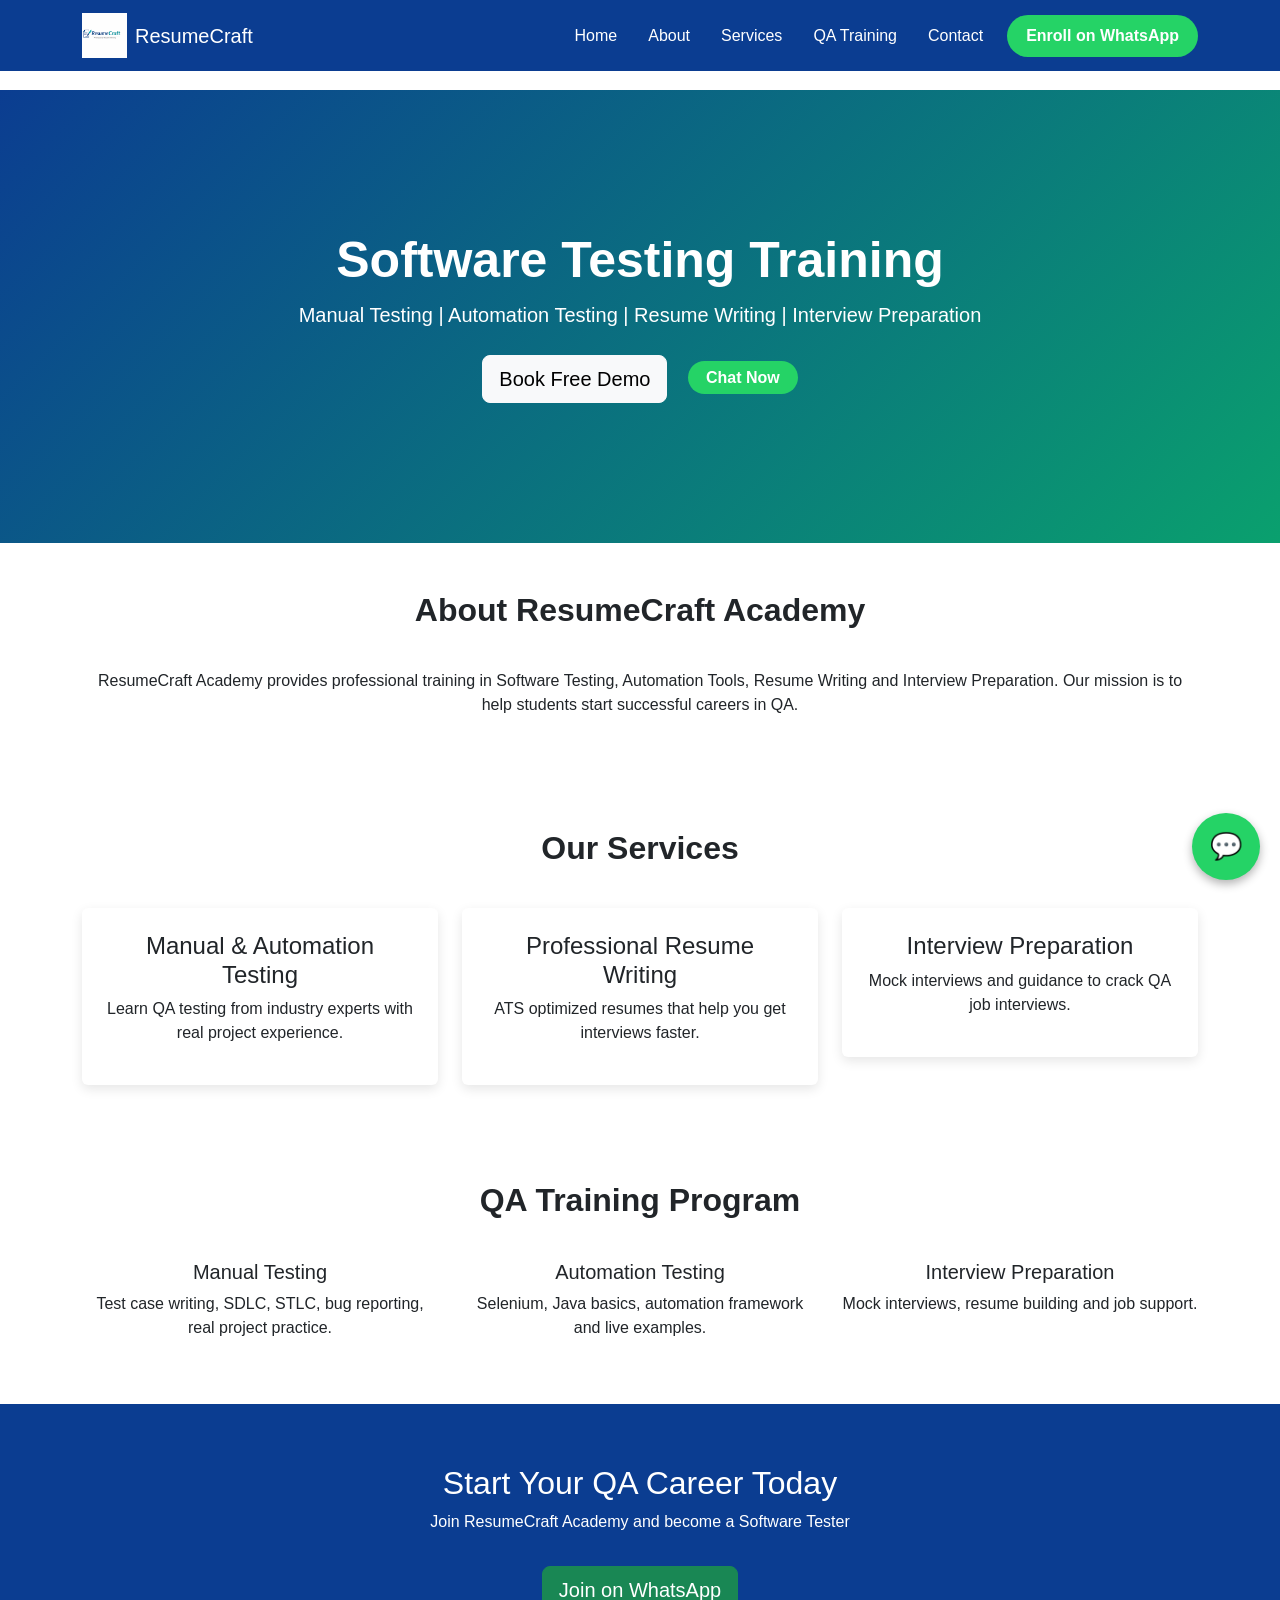
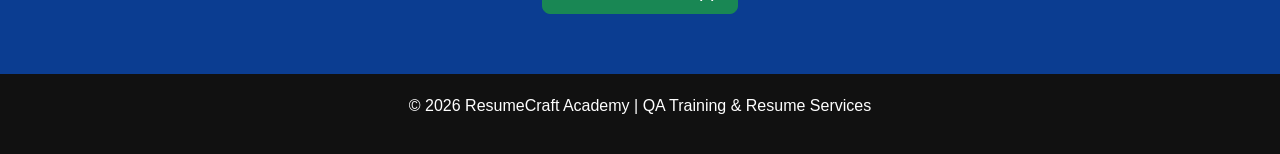
<file: index.html>
<!DOCTYPE html>
<html lang="en">
<head>

<meta charset="UTF-8">
<meta name="viewport" content="width=device-width, initial-scale=1">

<title>ResumeCraft Academy | QA Training & Resume Services</title>

<link rel="icon" type="image/png" href="logo.png">

<link href="https://cdn.jsdelivr.net/npm/bootstrap@5.3.2/dist/css/bootstrap.min.css" rel="stylesheet">

<style>

body{
font-family:Arial, sans-serif;
margin:0;
padding-top:90px;
}

section{
scroll-margin-top:100px;
}

/* NAVBAR */

.navbar{
background:#0b3d91;
}

.navbar-brand img{
height:45px;
margin-right:8px;
}

.nav-link{
color:white !important;
font-weight:500;
margin-left:15px;
}

.whatsapp-btn{
background:#25D366;
color:white;
padding:8px 18px;
border-radius:30px;
font-weight:600;
text-decoration:none;
}

/* HERO */

.hero{
background:linear-gradient(135deg,#0b3d91,#0aa06e);
color:white;
text-align:center;
padding:140px 20px;
}

.hero h1{
font-size:50px;
font-weight:700;
}

.hero p{
font-size:20px;
margin-top:10px;
}

.hero-btn{
margin-top:25px;
}

/* SERVICES */

.section-title{
text-align:center;
font-weight:700;
margin-bottom:40px;
}

.card{
border:none;
box-shadow:0 4px 12px rgba(0,0,0,0.1);
}

.card:hover{
transform:translateY(-5px);
transition:0.3s;
}

/* CTA */

.cta{
background:#0b3d91;
color:white;
text-align:center;
padding:60px 20px;
}

/* WHATSAPP FLOAT */

.whatsapp-float{
position:fixed;
bottom:20px;
right:20px;
background:#25D366;
color:white;
font-size:26px;
padding:14px 18px;
border-radius:50%;
text-decoration:none;
box-shadow:0 4px 10px rgba(0,0,0,0.3);
}

/* FOOTER */

footer{
background:#111;
color:white;
text-align:center;
padding:20px;
}

</style>

</head>

<body>

<!-- NAVBAR -->

<nav class="navbar navbar-expand-lg navbar-dark fixed-top">

<div class="container">

<a class="navbar-brand d-flex align-items-center" href="#">
<img src="logo.png">
<span>ResumeCraft</span>
</a>

<button class="navbar-toggler" data-bs-toggle="collapse" data-bs-target="#menu">
<span class="navbar-toggler-icon"></span>
</button>

<div class="collapse navbar-collapse" id="menu">

<ul class="navbar-nav ms-auto">

<li class="nav-item">
<a class="nav-link" href="#">Home</a>
</li>

<li class="nav-item">
<a class="nav-link" href="#about">About</a>
</li>

<li class="nav-item">
<a class="nav-link" href="#services">Services</a>
</li>

<li class="nav-item">
<a class="nav-link" href="#training">QA Training</a>
</li>

<li class="nav-item">
<a class="nav-link" href="contact.html">Contact</a>
</li>

</ul>

<a href="https://wa.me/917827604439" class="btn whatsapp-btn ms-3">
Enroll on WhatsApp
</a>

</div>

</div>

</nav>

<!-- HERO -->

<section id="home" class="hero">

<div class="container">

<h1>Software Testing Training</h1>

<p>Manual Testing | Automation Testing | Resume Writing | Interview Preparation</p>

<div class="hero-btn">

<button class="btn btn-light btn-lg me-3" data-bs-toggle="modal" data-bs-target="#demoForm">
Book Free Demo
</button>

<a href="https://wa.me/917827604439" class="whatsapp-btn">
Chat Now
</a>

</div>

</div>

</section>

<!-- ABOUT -->

<section id="about" class="container py-5">

<h2 class="section-title">About ResumeCraft Academy</h2>

<p class="text-center">
ResumeCraft Academy provides professional training in Software Testing,
Automation Tools, Resume Writing and Interview Preparation.
Our mission is to help students start successful careers in QA.
</p>

</section>

<!-- SERVICES -->

<section id="services" class="container py-5">

<h2 class="section-title">Our Services</h2>

<div class="row g-4">

<div class="col-md-4">
<div class="card p-4 text-center">
<h4>Manual & Automation Testing</h4>
<p>Learn QA testing from industry experts with real project experience.</p>
</div>
</div>

<div class="col-md-4">
<div class="card p-4 text-center">
<h4>Professional Resume Writing</h4>
<p>ATS optimized resumes that help you get interviews faster.</p>
</div>
</div>

<div class="col-md-4">
<div class="card p-4 text-center">
<h4>Interview Preparation</h4>
<p>Mock interviews and guidance to crack QA job interviews.</p>
</div>
</div>

</div>

</section>

<!-- TRAINING -->

<section id="training" class="container py-5">

<h2 class="section-title">QA Training Program</h2>

<div class="row text-center">

<div class="col-md-4">
<h5>Manual Testing</h5>
<p>Test case writing, SDLC, STLC, bug reporting, real project practice.</p>
</div>

<div class="col-md-4">
<h5>Automation Testing</h5>
<p>Selenium, Java basics, automation framework and live examples.</p>
</div>

<div class="col-md-4">
<h5>Interview Preparation</h5>
<p>Mock interviews, resume building and job support.</p>
</div>

</div>

</section>

<!-- CTA -->

<section class="cta">

<h2>Start Your QA Career Today</h2>

<p>Join ResumeCraft Academy and become a Software Tester</p>

<a href="https://wa.me/917827604439" class="btn btn-success btn-lg mt-3">
Join on WhatsApp
</a>

</section>

<!-- FOOTER -->

<footer>
<p>© 2026 ResumeCraft Academy | QA Training & Resume Services</p>
</footer>

<!-- WHATSAPP FLOAT -->

<a href="https://wa.me/917827604439" class="whatsapp-float">
💬
</a>

<!-- DEMO FORM MODAL -->

<div class="modal fade" id="demoForm" tabindex="-1">
<div class="modal-dialog modal-dialog-centered">
<div class="modal-content">

<div class="modal-header">
<h5 class="modal-title">Book Free Demo Session</h5>
<button type="button" class="btn-close" data-bs-dismiss="modal"></button>
</div>

<div class="modal-body">

<form action="https://formsubmit.co/resumecraft.careers@gmail.com" method="POST">

<input type="text" name="name" class="form-control mb-3" placeholder="Full Name" required>

<input type="tel" name="phone" class="form-control mb-3" placeholder="Mobile Number" required>

<input type="email" name="email" class="form-control mb-3" placeholder="Email Address" required>

<select name="course" class="form-control mb-3">
<option>Manual Testing</option>
<option>Automation Testing</option>
<option>Playwright Automation</option>
<option>Resume Writing Service</option>
</select>

<input type="hidden" name="_subject" value="New Free Demo Booking">
<input type="hidden" name="_captcha" value="false">

<!-- Thank You Page -->
<input type="hidden" name="_next" value="https://resumecraftacademy.github.io/demothankyou.html">

<button type="submit" class="btn btn-success w-100">
Submit Request
</button>

</form>

</div>

</div>
</div>
</div>

<script src="https://cdn.jsdelivr.net/npm/bootstrap@5.3.2/dist/js/bootstrap.bundle.min.js"></script>

</body>
</html>
</file>
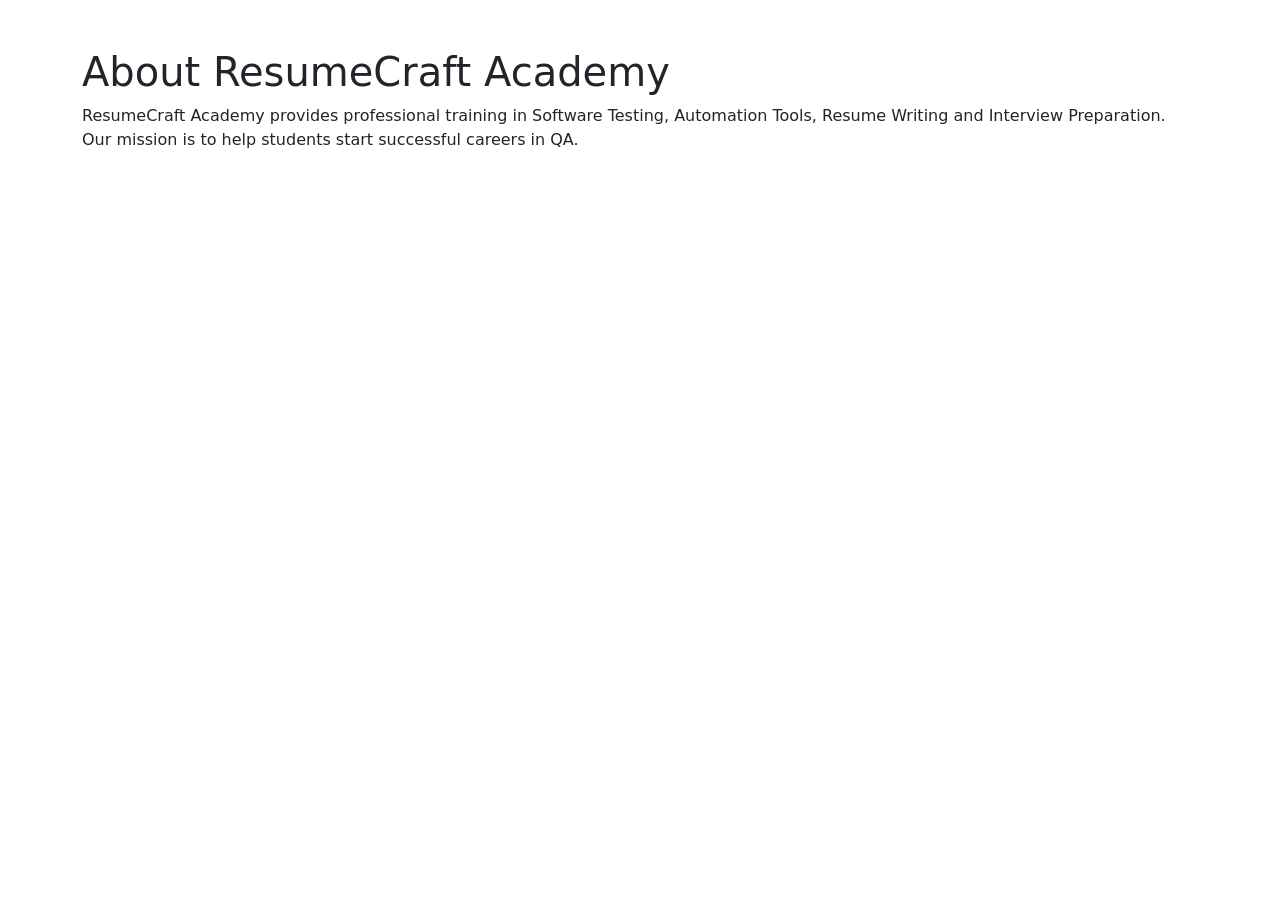
<file: about.html>
<!DOCTYPE html>
<html lang="en">
<head>
<meta charset="UTF-8">
<meta name="viewport" content="width=device-width, initial-scale=1">

<title>About | ResumeCraft Academy</title>

<link href="https://cdn.jsdelivr.net/npm/bootstrap@5.3.2/dist/css/bootstrap.min.css" rel="stylesheet">

</head>

<body>

<div class="container py-5">

<h1>About ResumeCraft Academy</h1>

<p>
ResumeCraft Academy provides professional training in Software Testing,
Automation Tools, Resume Writing and Interview Preparation.
Our mission is to help students start successful careers in QA.
</p>

</div>

</body>
</html>
</file>
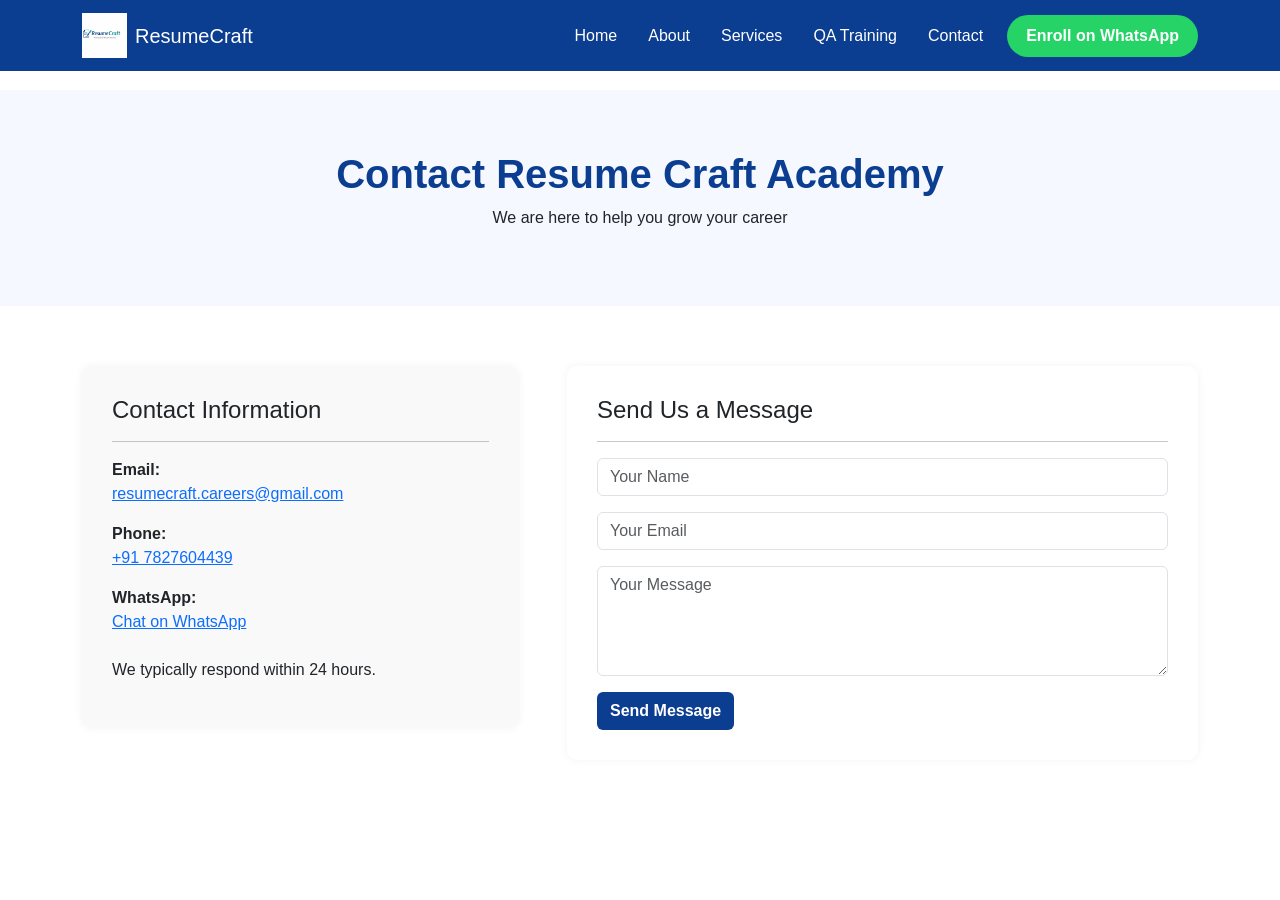
<file: contact.html>
<!DOCTYPE html>
<html lang="en">
<head>

<meta charset="UTF-8">
<meta name="viewport" content="width=device-width, initial-scale=1">

<title>ResumeCraft Academy | QA Training & Resume Services</title>

<link rel="icon" type="image/png" href="logo.png">

<link href="https://cdn.jsdelivr.net/npm/bootstrap@5.3.2/dist/css/bootstrap.min.css" rel="stylesheet">

<style>

body{
font-family:Arial, sans-serif;
margin:0;
padding-top:90px;
}

/* NAVBAR */

.navbar{
background:#0b3d91;
}

.navbar-brand img{
height:45px;
margin-right:8px;
}

.nav-link{
color:white !important;
font-weight:500;
margin-left:15px;
}

.whatsapp-btn{
background:#25D366;
color:white;
padding:8px 18px;
border-radius:30px;
font-weight:600;
}

/* CONTACT HEADER */

.contact-header{
background:#f5f8ff;
text-align:center;
padding:60px 20px;
}

.contact-header h1{
font-weight:700;
color:#0b3d91;
}

/* CONTACT SECTION */

.contact-section{
padding:60px 0;
}

.info-box{
background:#f9f9f9;
padding:30px;
border-radius:10px;
box-shadow:0 0 10px rgba(0,0,0,0.05);
}

.form-box{
background:white;
padding:30px;
border-radius:10px;
box-shadow:0 0 10px rgba(0,0,0,0.05);
}

.btn-brand{
background:#0b3d91;
color:white;
font-weight:600;
}

.btn-brand:hover{
background:#072b66;
color:white;
}

</style>
</head>

<body>

<!-- Navigation -->
<nav class="navbar navbar-expand-lg navbar-dark fixed-top">

<div class="container">

<a class="navbar-brand d-flex align-items-center" href="#">
<img src="logo.png">
<span>ResumeCraft</span>
</a>

<button class="navbar-toggler" data-bs-toggle="collapse" data-bs-target="#menu">
<span class="navbar-toggler-icon"></span>
</button>

<div class="collapse navbar-collapse" id="menu">

<ul class="navbar-nav ms-auto">

<li class="nav-item">
<a class="nav-link" href="index.html">Home</a>
</li>

<li class="nav-item">
<a class="nav-link" href="index.html#about">About</a>
</li>

<li class="nav-item">
<a class="nav-link" href="index.html#services">Services</a>
</li>

<li class="nav-item">
<a class="nav-link" href="index.html#training">QA Training</a>
</li>

<li class="nav-item">
<a class="nav-link" href="contact.html">Contact</a>
</li>

</ul>

<a href="https://wa.me/917827604439" class="btn whatsapp-btn ms-3">
Enroll on WhatsApp
</a>

</div>
</div>
</nav>

<!-- Header -->

<section class="contact-header">
<h1>Contact Resume Craft Academy</h1>
<p>We are here to help you grow your career</p>
</section>

<!-- Contact Section -->

<section class="contact-section">
<div class="container">
<div class="row g-5">

<!-- Contact Information -->

<div class="col-md-5">
<div class="info-box">

<h4>Contact Information</h4>
<hr>

<p><strong>Email:</strong><br>
<a href="mailto:resumecraft.careers@gmail.com">resumecraft.careers@gmail.com</a></p>

<p><strong>Phone:</strong><br>
<a href="tel:+917827604439">+91 7827604439</a></p>

<p><strong>WhatsApp:</strong><br>
<a href="https://wa.me/917827604439" target="_blank">Chat on WhatsApp</a></p>

<p class="mt-4">We typically respond within 24 hours.</p>

</div>
</div>

<!-- Contact Form -->

<div class="col-md-7">
<div class="form-box">

<h4>Send Us a Message</h4>
<hr>

<form action="https://formsubmit.co/resumecraft.careers@gmail.com" method="POST">

<input type="hidden" name="_captcha" value="false">
<input type="hidden" name="_subject" value="New ResumeCraft Website Inquiry">
<input type="hidden" name="_autoresponse" value="Thank you for contacting Resume Craft Academy. We will reply shortly.">
<input type="hidden" name="_next" value="https://resumecraftacademy.github.io/thankyou.html">

<div class="mb-3">
<input type="text" name="name" class="form-control" placeholder="Your Name" required>
</div>

<div class="mb-3">
<input type="email" name="email" class="form-control" placeholder="Your Email" required>
</div>

<div class="mb-3">
<textarea name="message" class="form-control" rows="4" placeholder="Your Message" required></textarea>
</div>

<button type="submit" class="btn btn-brand">Send Message</button>

</form>

</div>
</div>

</div>
</div>
</section>

<script src="https://cdn.jsdelivr.net/npm/bootstrap@5.3.2/dist/js/bootstrap.bundle.min.js"></script>

</body>
</html>
</file>
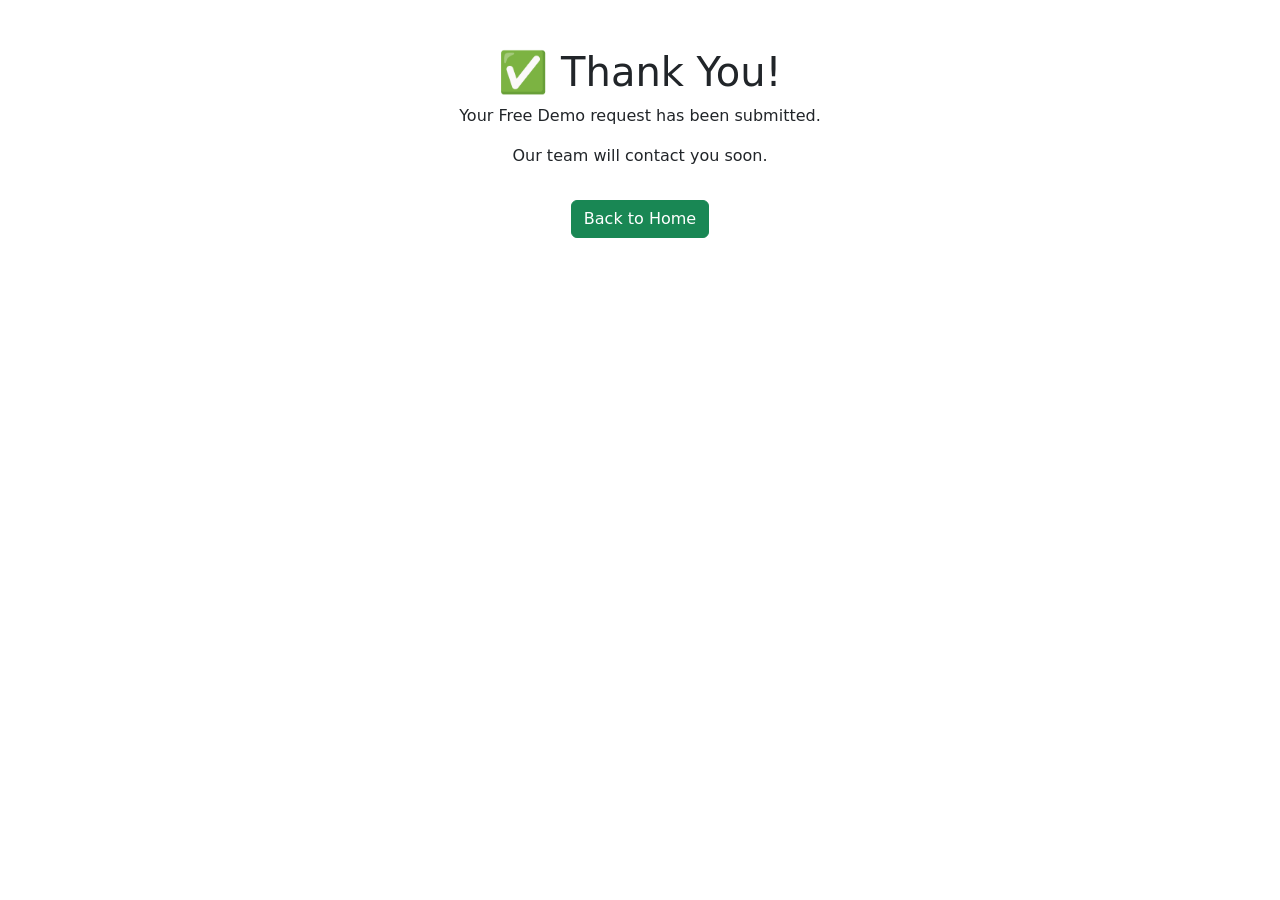
<file: demothankyou.html>
<!DOCTYPE html>
<html>
<head>
<title>Thank You</title>
<link href="https://cdn.jsdelivr.net/npm/bootstrap@5.3.2/dist/css/bootstrap.min.css" rel="stylesheet">
</head>

<body class="text-center p-5">

<h1>✅ Thank You!</h1>

<p>Your Free Demo request has been submitted.</p>

<p>Our team will contact you soon.</p>

<a href="index.html" class="btn btn-success mt-3">
Back to Home
</a>

</body>
</html>
</file>
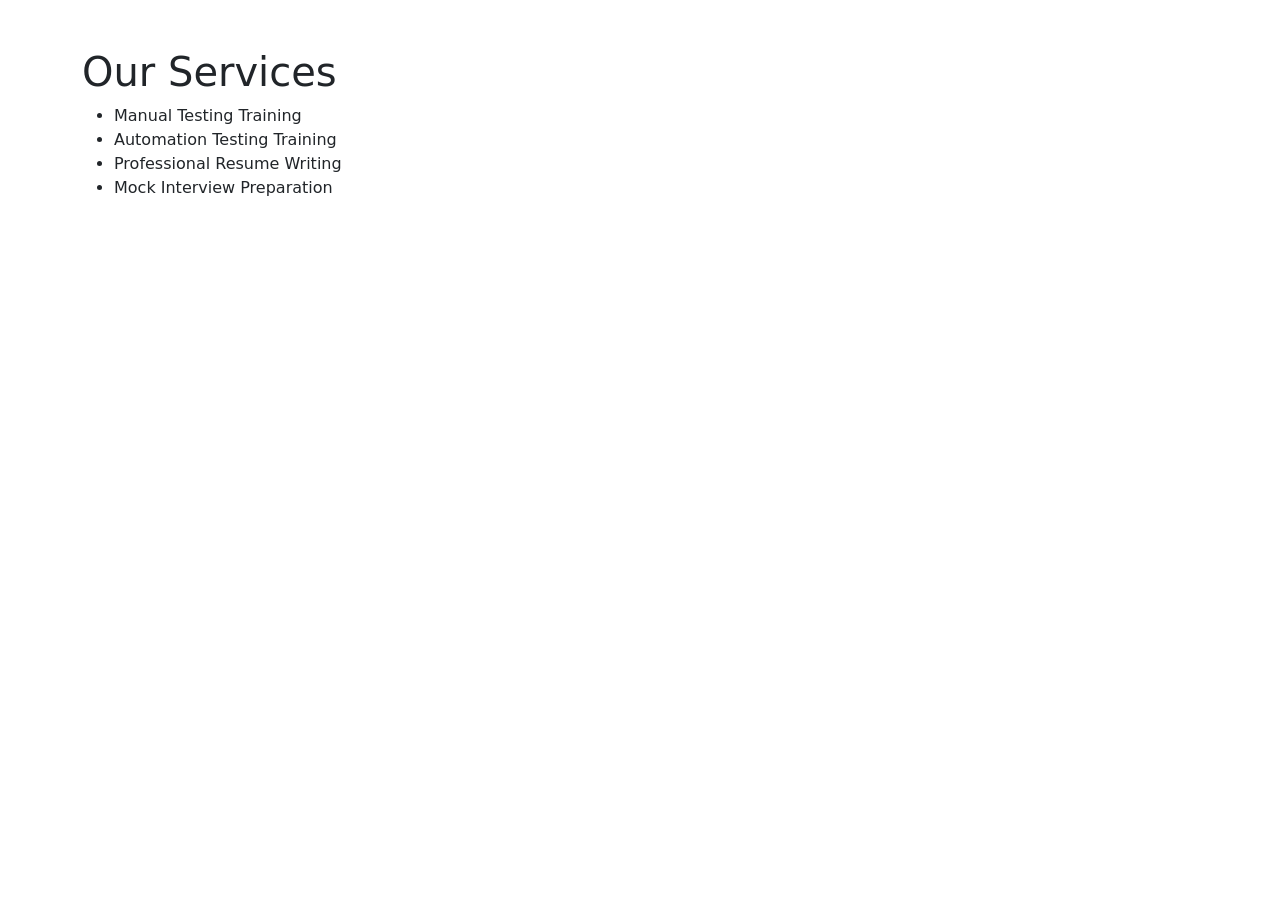
<file: services.html>
<!DOCTYPE html>
<html>
<head>

<title>Services | ResumeCraft Academy</title>

<link href="https://cdn.jsdelivr.net/npm/bootstrap@5.3.2/dist/css/bootstrap.min.css" rel="stylesheet">

</head>

<body>

<div class="container py-5">

<h1>Our Services</h1>

<ul>
<li>Manual Testing Training</li>
<li>Automation Testing Training</li>
<li>Professional Resume Writing</li>
<li>Mock Interview Preparation</li>
</ul>

</div>

</body>
</html>
</file>
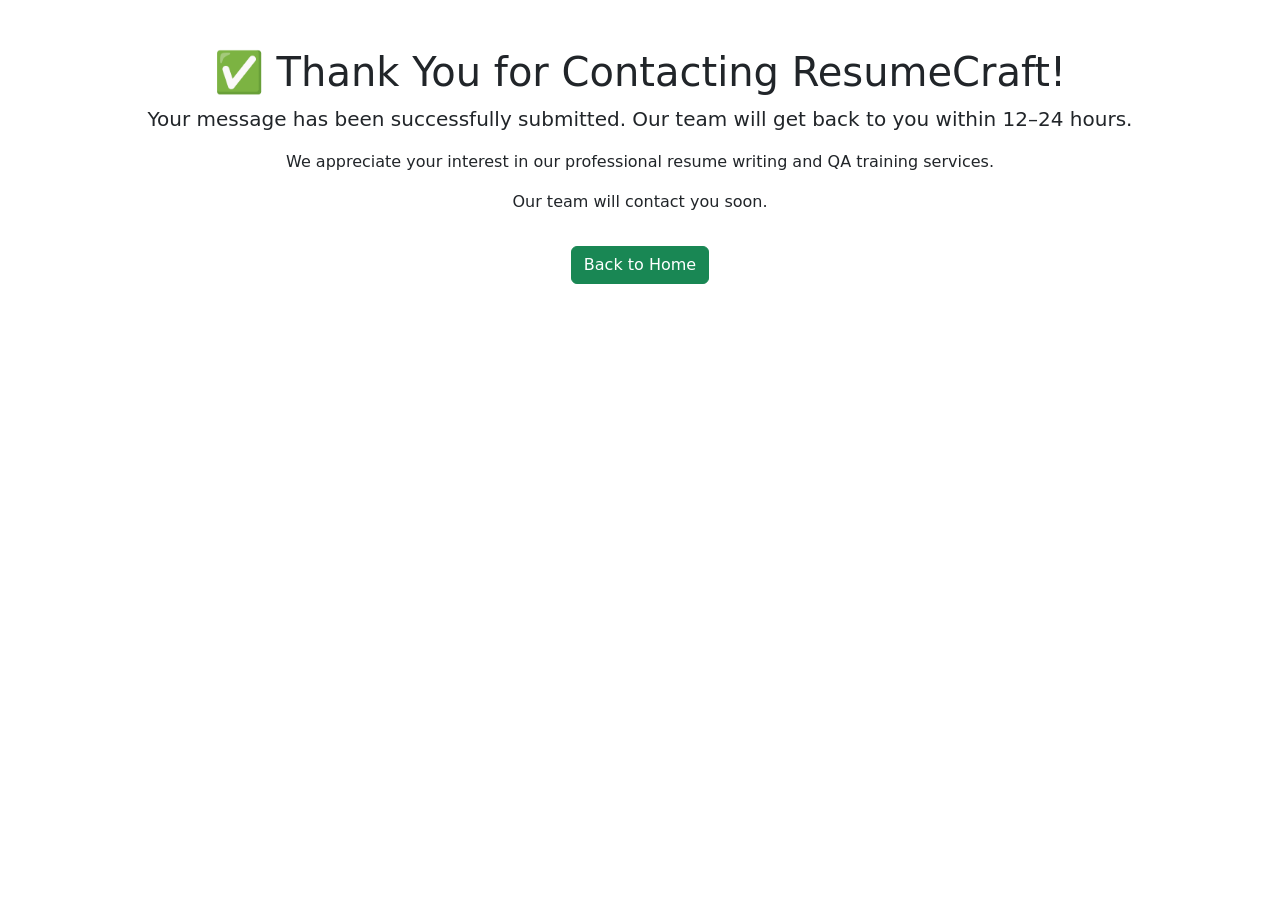
<file: thankyou.html>
<!DOCTYPE html>
<html>
<head>
<title>Thank You</title>
<link href="https://cdn.jsdelivr.net/npm/bootstrap@5.3.2/dist/css/bootstrap.min.css" rel="stylesheet">
</head>

<body class="text-center p-5">

<h1>✅ Thank You for Contacting ResumeCraft!</h1>
         <p class="lead">
        Your message has been successfully submitted.
        Our team will get back to you within 12–24 hours.
    </p>

<p> We appreciate your interest in our professional resume writing
        and QA training services.</p>

<p>Our team will contact you soon.</p>

<a href="index.html" class="btn btn-success mt-3">
Back to Home
</a>

</body>
</html>
</file>
